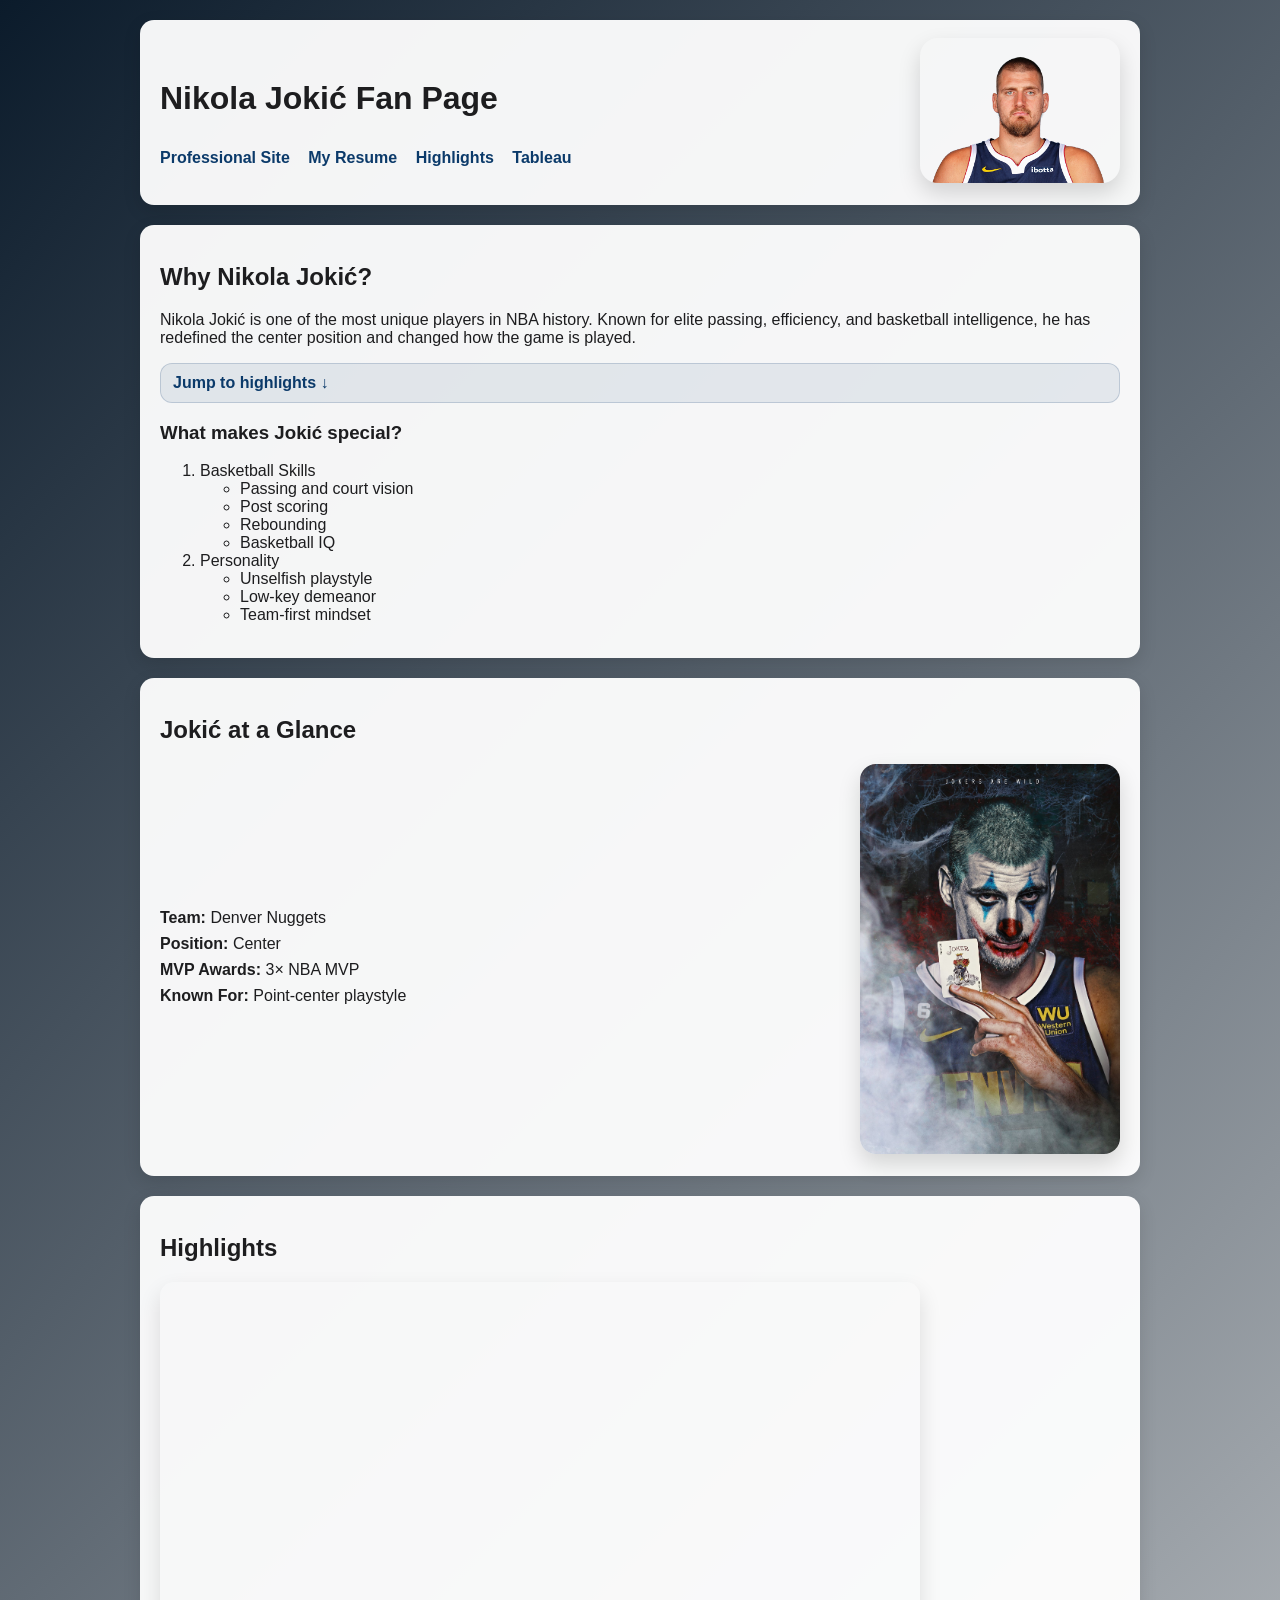
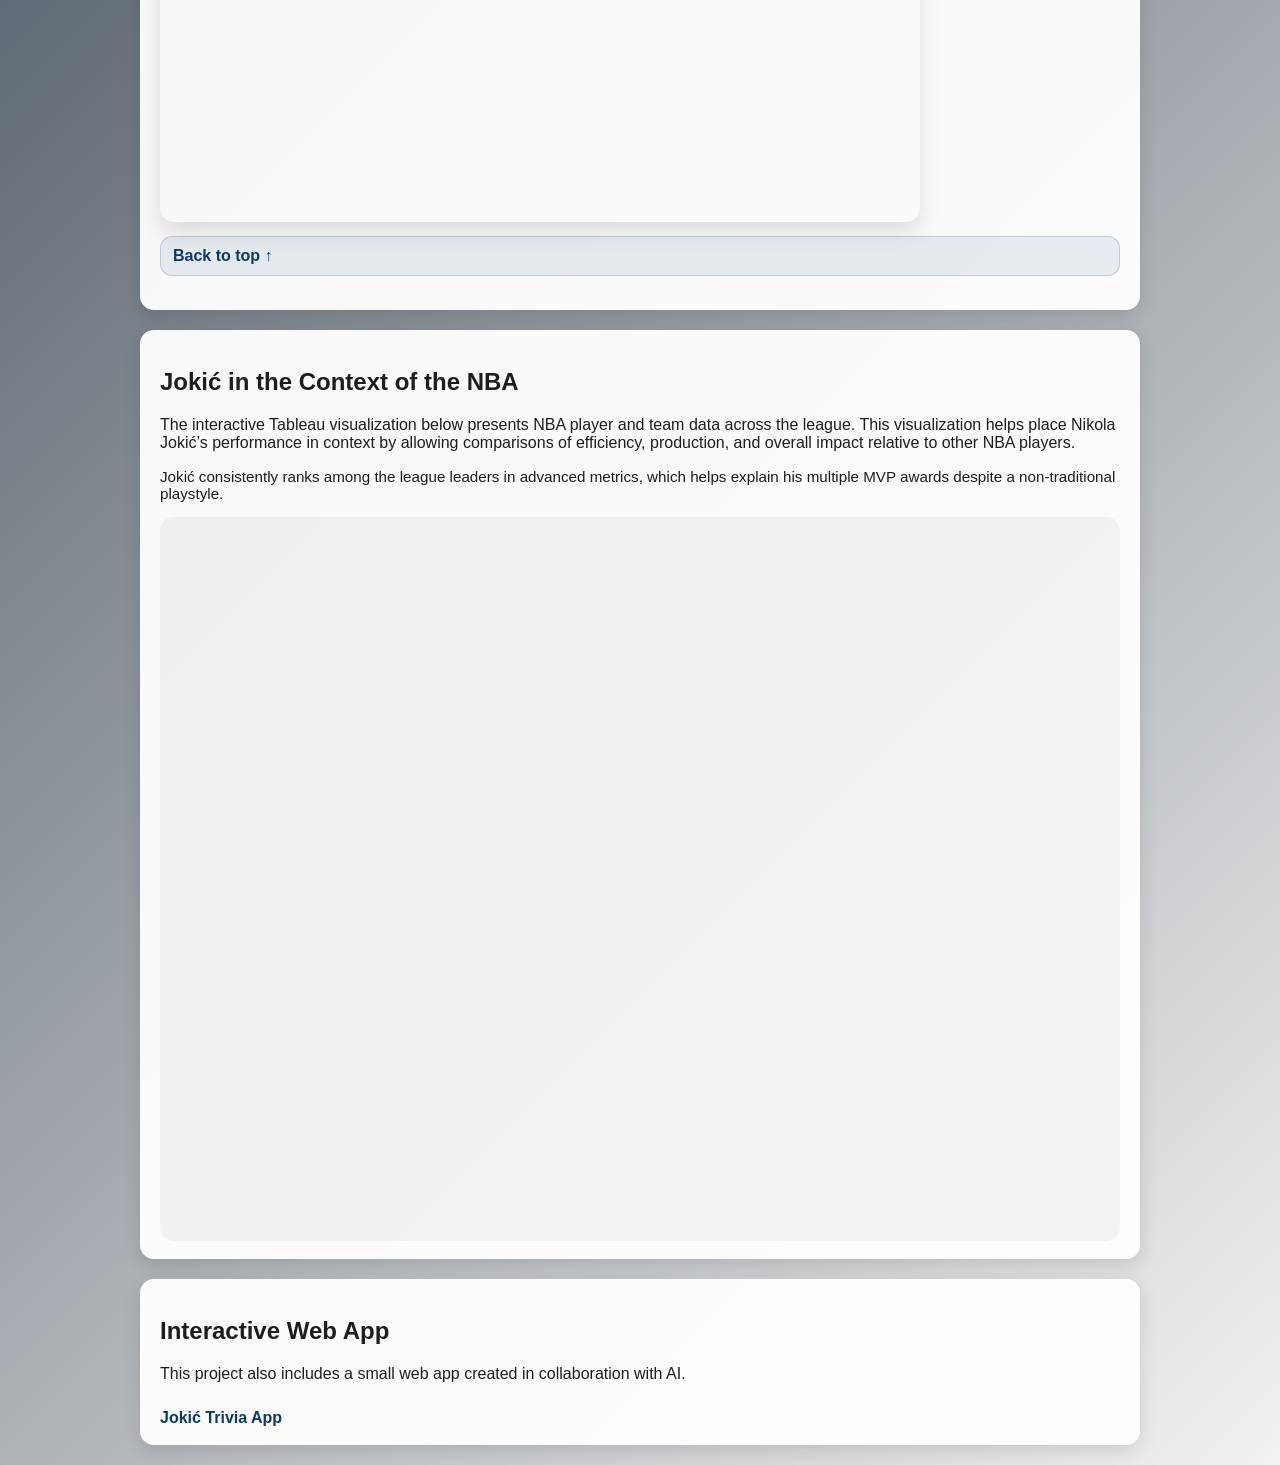
<file: index.html>
<!DOCTYPE html>
<html lang="en">
<head>
  <meta charset="UTF-8">
  <title>Nikola Jokić Fan Page</title>

  <!-- Redirect to scratch page -->
  <meta http-equiv="refresh" content="0; url=scratch.html">

  <link rel="stylesheet" href="styles.css">
</head>

<body class="bg">
  <div class="box">
    <h1>Redirecting…</h1>
    <p>
      If you are not automatically redirected,
      <a href="scratch.html">click here to view the Nikola Jokić Fan Page</a>.
    </p>
  </div>
</body>
</html>
</file>
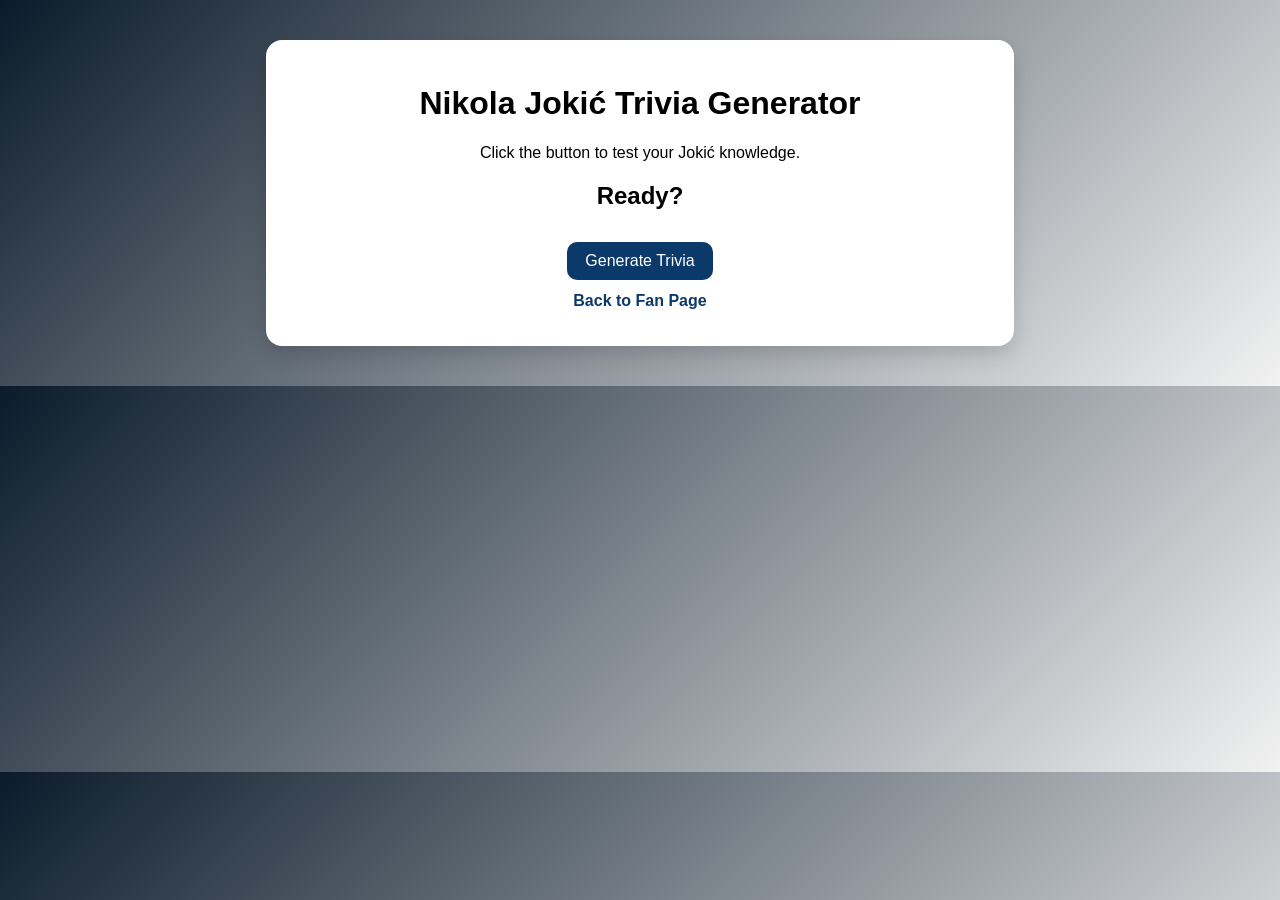
<file: jokic-app.html>
<!DOCTYPE html>
<html lang="en">
<head>
  <meta charset="UTF-8">
  <title>Jokić Trivia App</title>

  <style>
    body {
      font-family: Arial, Helvetica, sans-serif;
      background: linear-gradient(135deg, #0b1b2b, #f2f2f2);
      margin: 0;
      padding: 0;
    }

    .appBox {
      max-width: 700px;
      margin: 40px auto;
      padding: 24px;
      background: white;
      border-radius: 16px;
      box-shadow: 0 8px 20px rgba(0,0,0,0.15);
      text-align: center;
    }

    button {
      padding: 10px 18px;
      border: none;
      border-radius: 10px;
      background: #0b3a6a;
      color: white;
      font-size: 1rem;
      cursor: pointer;
      margin-top: 12px;
    }

    button:hover {
      background: #092f57;
    }

    .nav a {
      display: inline-block;
      margin: 12px;
      text-decoration: none;
      font-weight: bold;
      color: #0b3a6a;
    }
  </style>
</head>

<body>

  <div class="appBox">
    <h1>Nikola Jokić Trivia Generator</h1>
    <p>Click the button to test your Jokić knowledge.</p>

    <h2 id="question">Ready?</h2>

    <button onclick="generateTrivia()">Generate Trivia</button>

    <div class="nav">
      <a href="scratch.html">Back to Fan Page</a>
    </div>
  </div>

  <script>
    const trivia = [
      "Nikola Jokić was drafted 41st overall in the 2014 NBA Draft.",
      "Jokić is known as the first center to lead the NBA in assists.",
      "He won multiple MVP awards without relying on athletic dominance.",
      "Jokić is nicknamed 'The Joker'.",
      "He is famous for his no-look passes and court vision."
    ];

    function generateTrivia() {
      const randomIndex = Math.floor(Math.random() * trivia.length);
      document.getElementById("question").innerText = trivia[randomIndex];
    }
  </script>

</body>
</html>
</file>
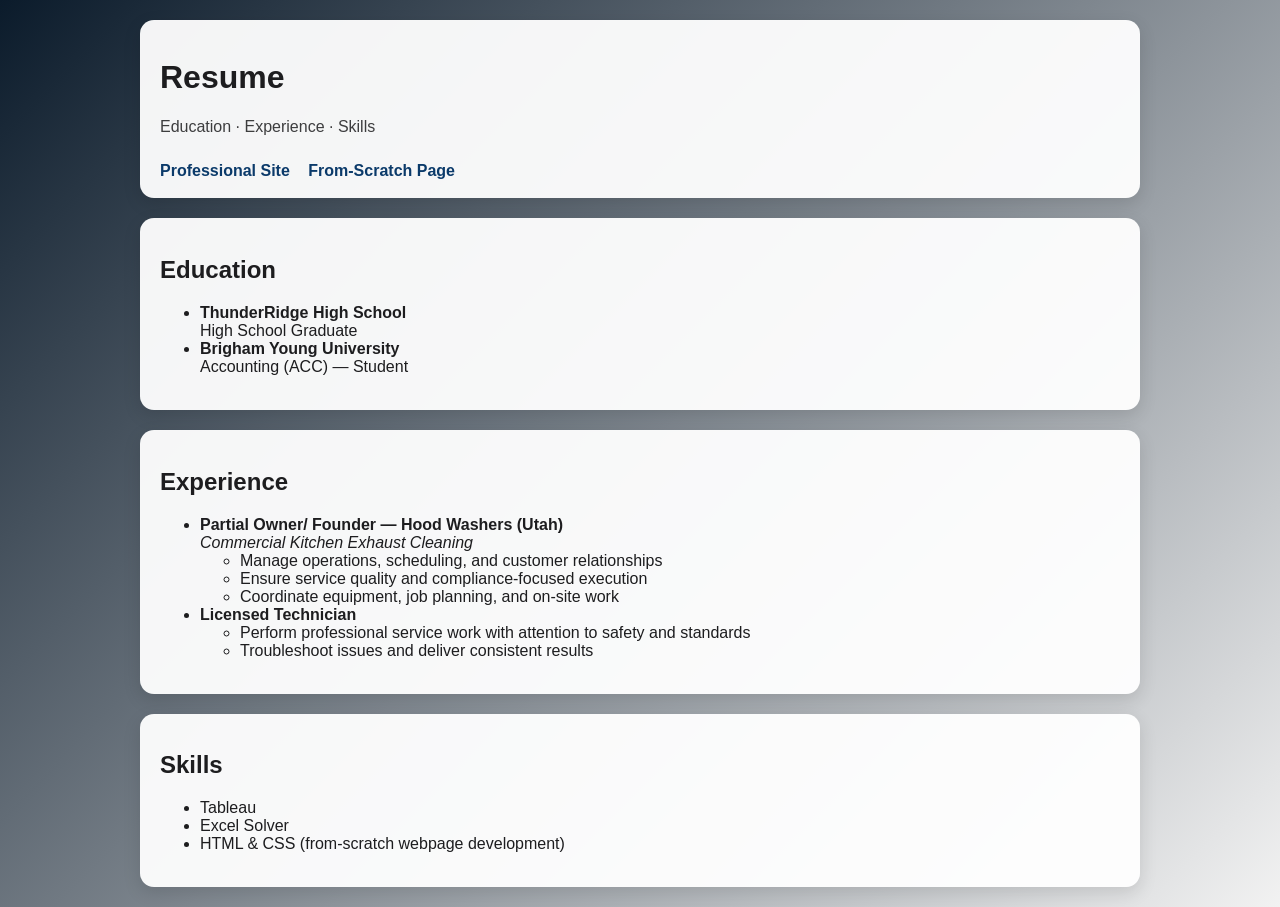
<file: resume.html>
<!DOCTYPE html>
<html lang="en">
<head>
  <meta charset="UTF-8">
  <meta name="viewport" content="width=device-width, initial-scale=1.0">
  <title>Resume</title>

  <!-- Use your existing custom stylesheet -->
  <link rel="stylesheet" href="styles.css">
</head>

<body class="bg">

  <div class="box headerLayout">
    <div class="headerText">
      <h1>Resume</h1>
      <p class="sub">Education · Experience · Skills</p>

      <div class="nav">
        <a href="index.html">Professional Site</a>
        <a href="scratch.html">From-Scratch Page</a>
      </div>
    </div>
  </div>

  <div class="box">
    <h2>Education</h2>
    <ul>
      <li>
        <strong>ThunderRidge High School</strong><br>
        High School Graduate
      </li>
      <li>
        <strong>Brigham Young University</strong><br>
        Accounting (ACC) — Student
      </li>
    </ul>
  </div>

  <div class="box">
    <h2>Experience</h2>
    <ul>
      <li>
        <strong>Partial Owner/ Founder — Hood Washers (Utah)</strong><br>
        <em>Commercial Kitchen Exhaust Cleaning</em>
        <ul>
          <li>Manage operations, scheduling, and customer relationships</li>
          <li>Ensure service quality and compliance-focused execution</li>
          <li>Coordinate equipment, job planning, and on-site work</li>
        </ul>
      </li>

      <li>
        <strong>Licensed Technician</strong><br>
        <ul>
          <li>Perform professional service work with attention to safety and standards</li>
          <li>Troubleshoot issues and deliver consistent results</li>
        </ul>
      </li>
    </ul>
  </div>

  <div class="box">
    <h2>Skills</h2>
    <ul>
      <li>Tableau</li>
      <li>Excel Solver</li>
      <li>HTML & CSS (from-scratch webpage development)</li>
    </ul>
  </div>

</body>
</html>
</file>
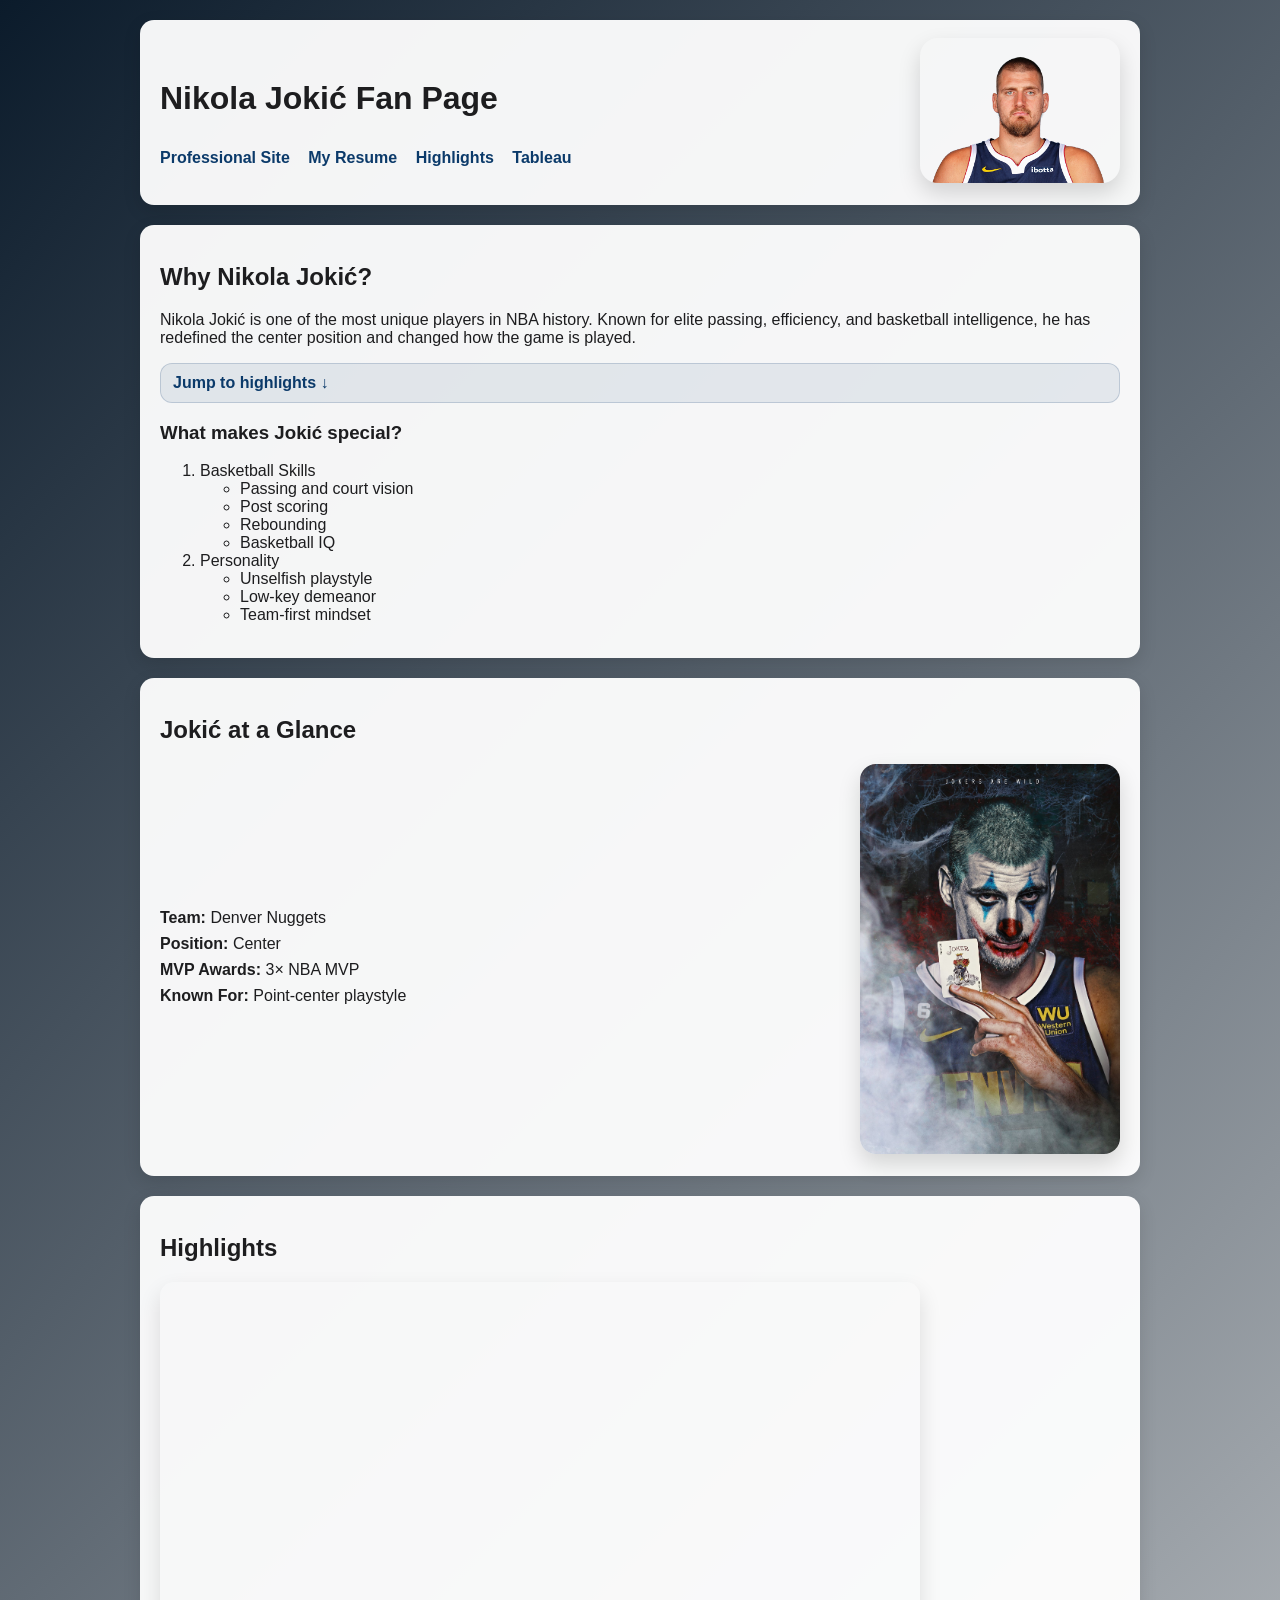
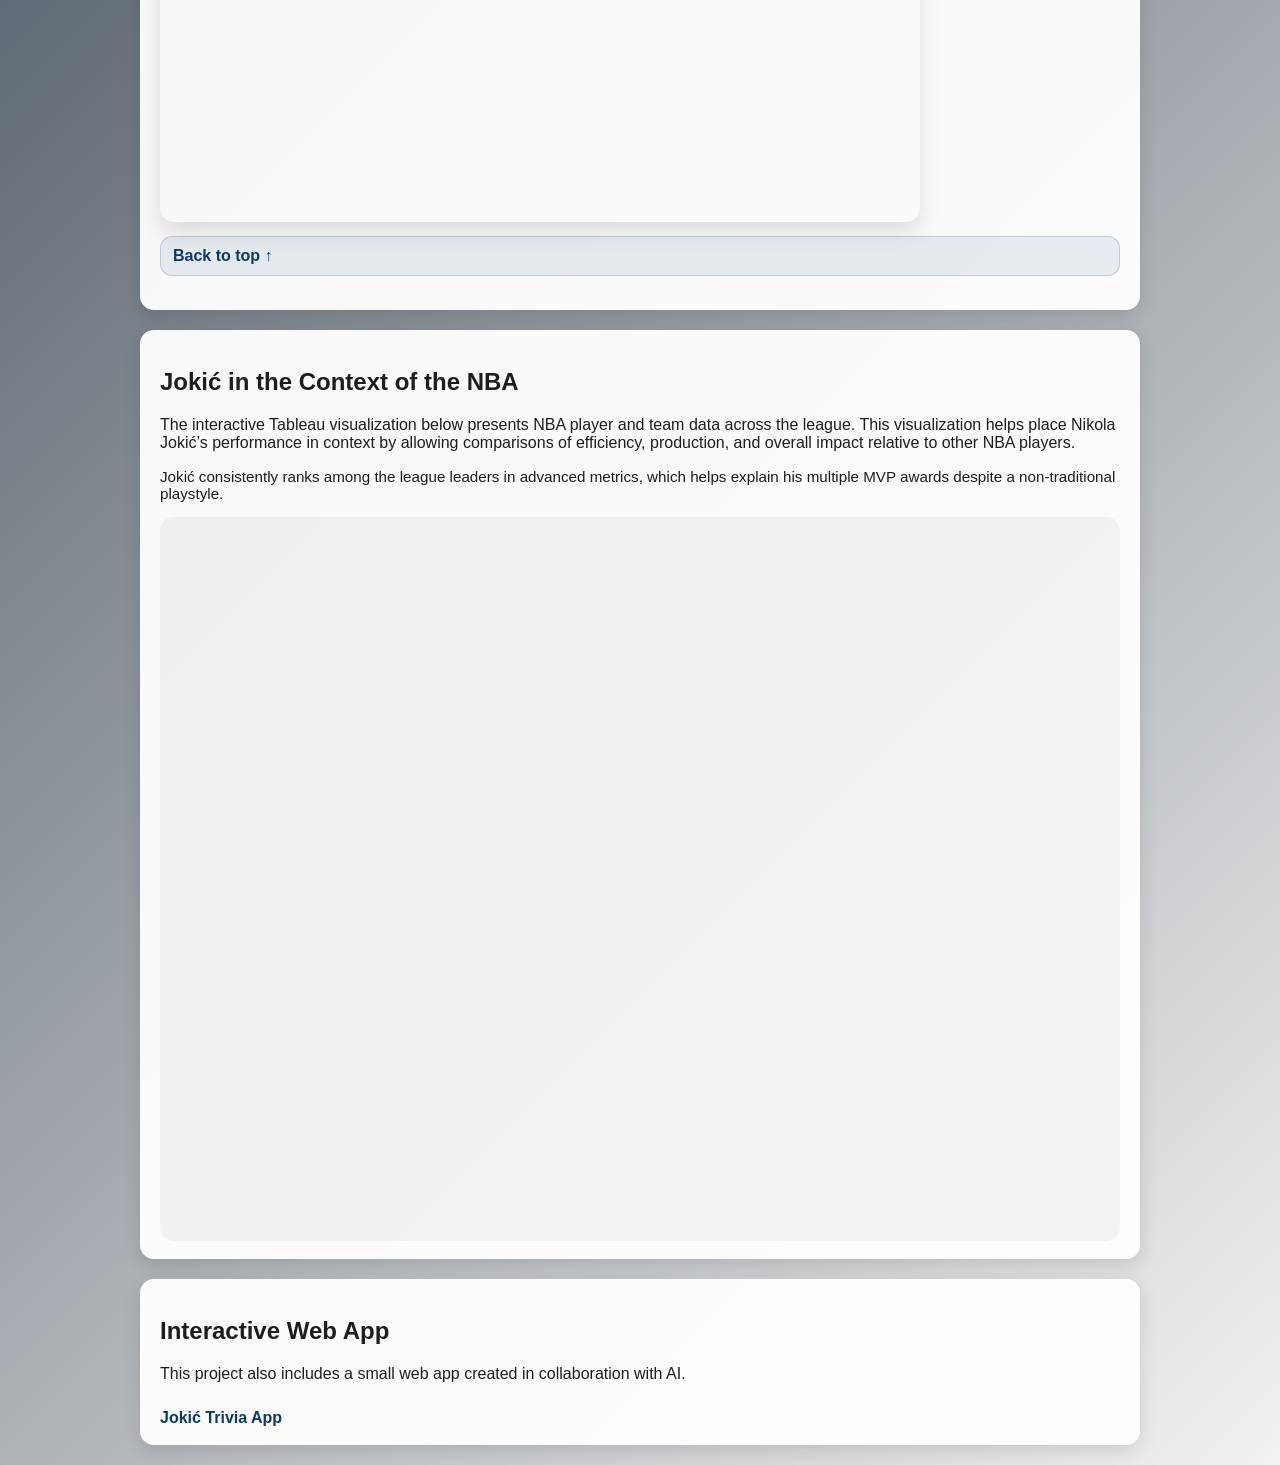
<file: scratch.html>
<!DOCTYPE html>
<html lang="en">
<head>
  <meta charset="UTF-8">
  <meta name="viewport" content="width=device-width, initial-scale=1.0">
  <title>Nikola Jokić Fan Page</title>

  <!-- Custom stylesheet -->
  <link rel="stylesheet" href="styles.css">
</head>

<body class="bg">

  <!-- HEADER -->
  <div class="box headerLayout">
    <div class="headerText">
      <h1 id="top">Nikola Jokić Fan Page</h1>
    

      <div class="nav">
        <a href="index.html">Professional Site</a>
        <a href="resume.html">My Resume</a>
        <a href="#highlights">Highlights</a>
        <a href="#tableau">Tableau</a>
      </div>
    </div>

    <div class="headerImage">
      <img src="jokic.jpg" alt="Nikola Jokic headshot">
    </div>
  </div>

  <!-- WHY JOKIC -->
  <div class="box">
    <h2>Why Nikola Jokić?</h2>
    <p>
      Nikola Jokić is one of the most unique players in NBA history. Known for elite
      passing, efficiency, and basketball intelligence, he has redefined the center
      position and changed how the game is played.
    </p>

    <p class="callout">
      <a href="#highlights">Jump to highlights ↓</a>
    </p>

    <!-- Nested list requirement -->
    <h3>What makes Jokić special?</h3>
    <ol>
      <li>Basketball Skills
        <ul>
          <li>Passing and court vision</li>
          <li>Post scoring</li>
          <li>Rebounding</li>
          <li>Basketball IQ</li>
        </ul>
      </li>
      <li>Personality
        <ul>
          <li>Unselfish playstyle</li>
          <li>Low-key demeanor</li>
          <li>Team-first mindset</li>
        </ul>
      </li>
    </ol>
  </div>

  <!-- STATS + SECOND IMAGE -->
  <div class="box">
    <h2>Jokić at a Glance</h2>

    <div class="statsLayout">
      <div class="stats">
        <ul>
          <li><strong>Team:</strong> Denver Nuggets</li>
          <li><strong>Position:</strong> Center</li>
          <li><strong>MVP Awards:</strong> 3× NBA MVP</li>
          <li><strong>Known For:</strong> Point-center playstyle</li>
        </ul>
      </div>

      <div class="statsImage">
        <img src="joker.jpg" alt="Joker themed Jokic graphic">
      </div>
    </div>
  </div>

  <!-- HIGHLIGHTS (VIDEO ONLY) -->
  <div class="box" id="highlights">
    <h2>Highlights</h2>

    <div class="videoWrap">
      <iframe
        src="https://www.youtube.com/embed/mdOENmnzgQY"
        title="Nikola Jokic video"
        frameborder="0"
        allow="accelerometer; autoplay; clipboard-write; encrypted-media; gyroscope; picture-in-picture; web-share"
        allowfullscreen>
      </iframe>
    </div>

    <p class="callout">
      <a href="#top">Back to top ↑</a>
    </p>
  </div>

  <!-- TABLEAU (OPTION 1: CONTEXTUALIZED FOR JOKIC) -->
  <div class="box" id="tableau">
    <h2>Jokić in the Context of the NBA</h2>

    <p>
      The interactive Tableau visualization below presents NBA player and team data
      across the league. This visualization helps place Nikola Jokić’s performance
      in context by allowing comparisons of efficiency, production, and overall impact
      relative to other NBA players.
    </p>

    <p class="small">
      Jokić consistently ranks among the league leaders in advanced metrics, which
      helps explain his multiple MVP awards despite a non-traditional playstyle.
    </p>

    <div class="tableauWrap">
      <iframe
        src="https://public.tableau.com/views/NBADashboard_0/RegularSeasonStandings?:showVizHome=no&:embed=y&:showTabs=y&:display_count=n&:origin=viz_share_link"
        width="100%"
        height="700"
        frameborder="0"
        style="border:0;"
        allowfullscreen>
      </iframe>
    </div>
  </div>
<div class="box">
  <h2>Interactive Web App</h2>

  <p>
    This project also includes a small web app created in collaboration with AI.
  </p>

  <div class="nav">
    <a href="jokic-app.html">Jokić Trivia App</a>
  </div>
</div>

</body>
</html>
</file>
<file: styles.css>
/* 
--------------------------------------------------
1) GLOBAL / BASE STYLES
--------------------------------------------------
*/

.bg {
  font-family: Arial, Helvetica, sans-serif;
  color: #1d1d1f;
  margin: 0;
  padding: 0;

  /* Custom background requirement */
  background: linear-gradient(135deg, #0b1b2b, #f2f2f2);
}

.small {
  font-size: 0.95rem;
}

.sub {
  margin-top: 6px;
  opacity: 0.85;
}


/* 
--------------------------------------------------
2) MAIN LAYOUT CONTAINERS
--------------------------------------------------
*/

.box {
  max-width: 960px;
  margin: 20px auto;
  padding: 18px 20px;
  background: rgba(255, 255, 255, 0.95);
  border-radius: 14px;
  box-shadow: 0 6px 18px rgba(0, 0, 0, 0.12);
}


/* 
--------------------------------------------------
3) HEADER LAYOUT (TITLE + IMAGE)
--------------------------------------------------
*/

.headerLayout {
  display: flex;
  align-items: center;
  justify-content: space-between;
  gap: 24px;
}

.headerText {
  flex: 1;
}

.headerImage img {
  width: 200px;
  border-radius: 18px;
  box-shadow: 0 10px 22px rgba(0,0,0,0.15);
}


/* 
--------------------------------------------------
4) NAVIGATION
--------------------------------------------------
*/

.nav a {
  display: inline-block;
  margin-right: 14px;
  margin-top: 10px;
  text-decoration: none;
  font-weight: bold;
  color: #0b3a6a;
}

.nav a:hover {
  text-decoration: underline;
}


/* 
--------------------------------------------------
5) CALLOUT LINKS
--------------------------------------------------
*/

.callout {
  margin-top: 14px;
  background: rgba(11, 58, 106, 0.08);
  border: 1px solid rgba(11, 58, 106, 0.18);
  padding: 10px 12px;
  border-radius: 12px;
}

.callout a {
  color: #0b3a6a;
  text-decoration: none;
  font-weight: bold;
}

.callout a:hover {
  text-decoration: underline;
}


/* 
--------------------------------------------------
6) VIDEO (RESPONSIVE YOUTUBE EMBED)
--------------------------------------------------
*/

.videoWrap {
  position: relative;
  width: 100%;
  max-width: 760px;
  padding-top: 56.25%;
  border-radius: 14px;
  overflow: hidden;
  margin-top: 12px;
  box-shadow: 0 10px 22px rgba(0,0,0,0.12);
}

.videoWrap iframe {
  position: absolute;
  inset: 0;
  width: 100%;
  height: 100%;
}


/* 
--------------------------------------------------
7) IMAGES + STATS LAYOUT
--------------------------------------------------
*/

.hero {
  display: flex;
  justify-content: center;
  margin-top: 12px;
}

.hero img {
  width: 280px;
  border-radius: 16px;
  box-shadow: 0 10px 22px rgba(0,0,0,0.15);
}

.statsLayout {
  display: flex;
  gap: 24px;
  align-items: center;
  margin-top: 12px;
}

.stats {
  flex: 1;
}

.stats ul {
  list-style: none;
  padding: 0;
  margin: 0;
}

.stats li {
  margin-bottom: 8px;
}

.statsImage img {
  width: 260px;
  border-radius: 16px;
  box-shadow: 0 10px 22px rgba(0,0,0,0.15);
}


/* 
--------------------------------------------------
8) TABLEAU WRAPPER
--------------------------------------------------
*/

.tableauWrap {
  margin-top: 12px;
  padding: 10px;
  border-radius: 14px;
  background: rgba(0,0,0,0.04);
}


/* 
--------------------------------------------------
9) RESPONSIVE ADJUSTMENTS
--------------------------------------------------
*/

@media (max-width: 800px) {
  .headerLayout {
    flex-direction: column;
    text-align: center;
  }

  .headerImage img {
    margin-top: 12px;
  }

  .statsLayout {
    flex-direction: column;
    text-align: center;
  }
}
</file>
